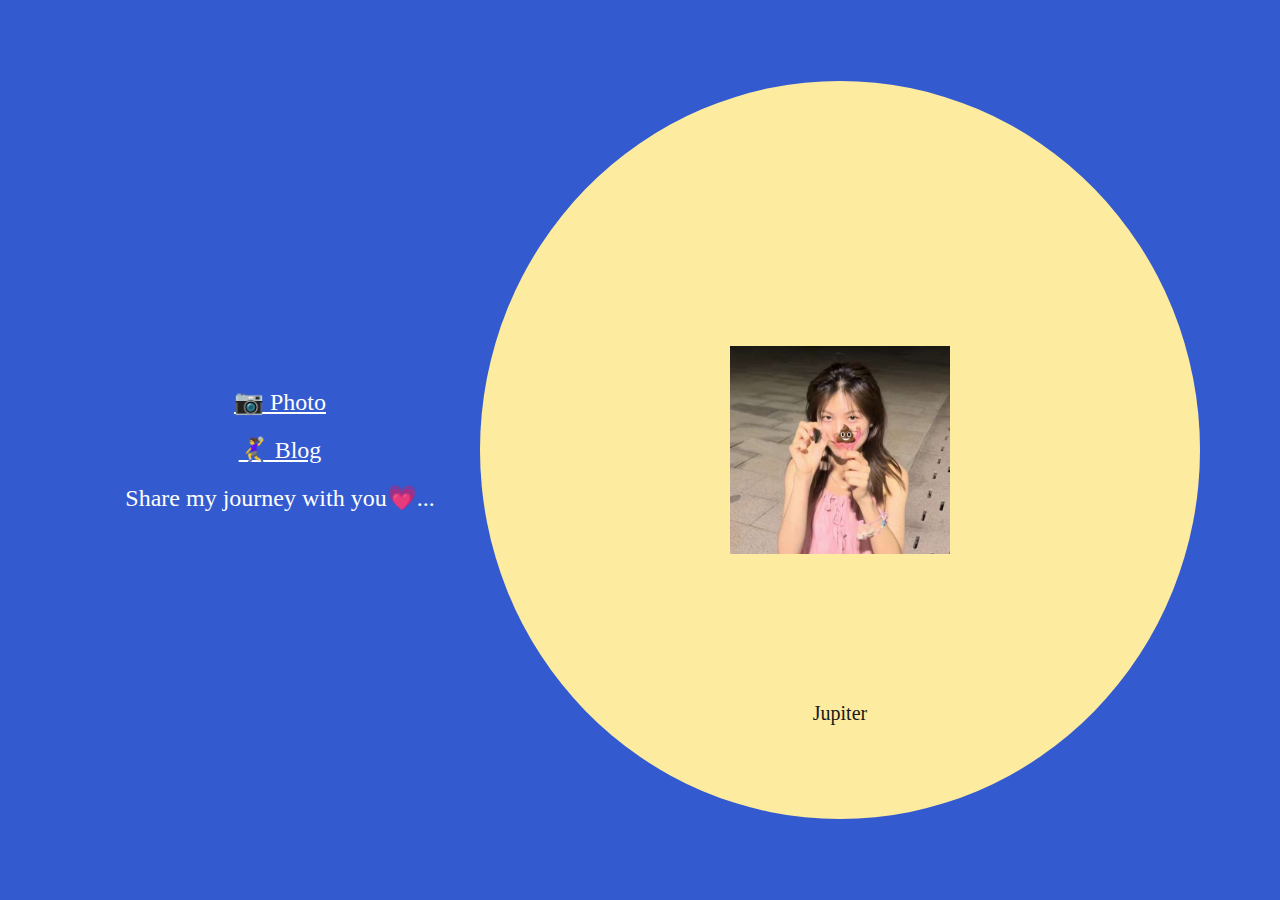
<file: index.html>
<!DOCTYPE html>
<html lang="en">
<head>
    <meta charset="UTF-8">
    <meta name="viewport" content="width=device-width, initial-scale=1.0">
    <title>JupiterGlimpse</title>
    <style>
        body {
            margin: 0;
            font-family:  serif;
        }
        .container {
            display: flex;
            height: 100vh;
            background-color: #2a53ccf4;
            align-items: center;
            justify-content: center;
        }
        .left {
            flex: 1;
            color: white;
            padding: 20px;
            text-align: center;
        }
        .left a {
            display: block;
            margin: 20px 0;
            color: white;
            text-decoration: underline; /* 添加下划线 */
            font-size: 24px;
        }
        .left p {
            margin: 20px 0;
            font-size: 24px;
        }
        .right {
            flex: 1;
            display: flex;
            align-items: center;
            justify-content: center;
        }
        .circle {
            background-color: #fdeba0;
            width: 80vh; /* 调整圆的宽度 */
            height: 50vh; /* 调整圆的高度，确保是正圆 */
            padding-top: 40%;
            border-radius: 100%;
            position: relative;
            right: 80px; /* 距离右边边缘的固定值 */
            text-align: center;
        }
        .circle img {
            position: absolute;
            top: 50%;
            left: 50%;
            transform: translate(-50%, -50%);
            width: 220px;
        }
        .circle p {
            position: absolute;
            bottom: 10%;
            left: 50%;
            transform: translateX(-50%);
            font-size: 20px;
            color: rgb(22, 26, 26);
        }
    </style>
</head>
<body>
    <div class="container">
        <div class="left">
            <a href="photo.html">📷 Photo</a> <!-- 添加链接到photos.html -->
            <a href="blog.html">🤾‍♀️ Blog</a> <!-- 添加链接到blogs.html -->
            <p>Share my journey with you💗...</p>
        </div>
        <div class="right">
            <div class="circle">
                <img src="index_ava.JPG" alt="ava">
                <p>Jupiter</p>
            </div>
        </div>
    </div>
</body>
</html>
</file>
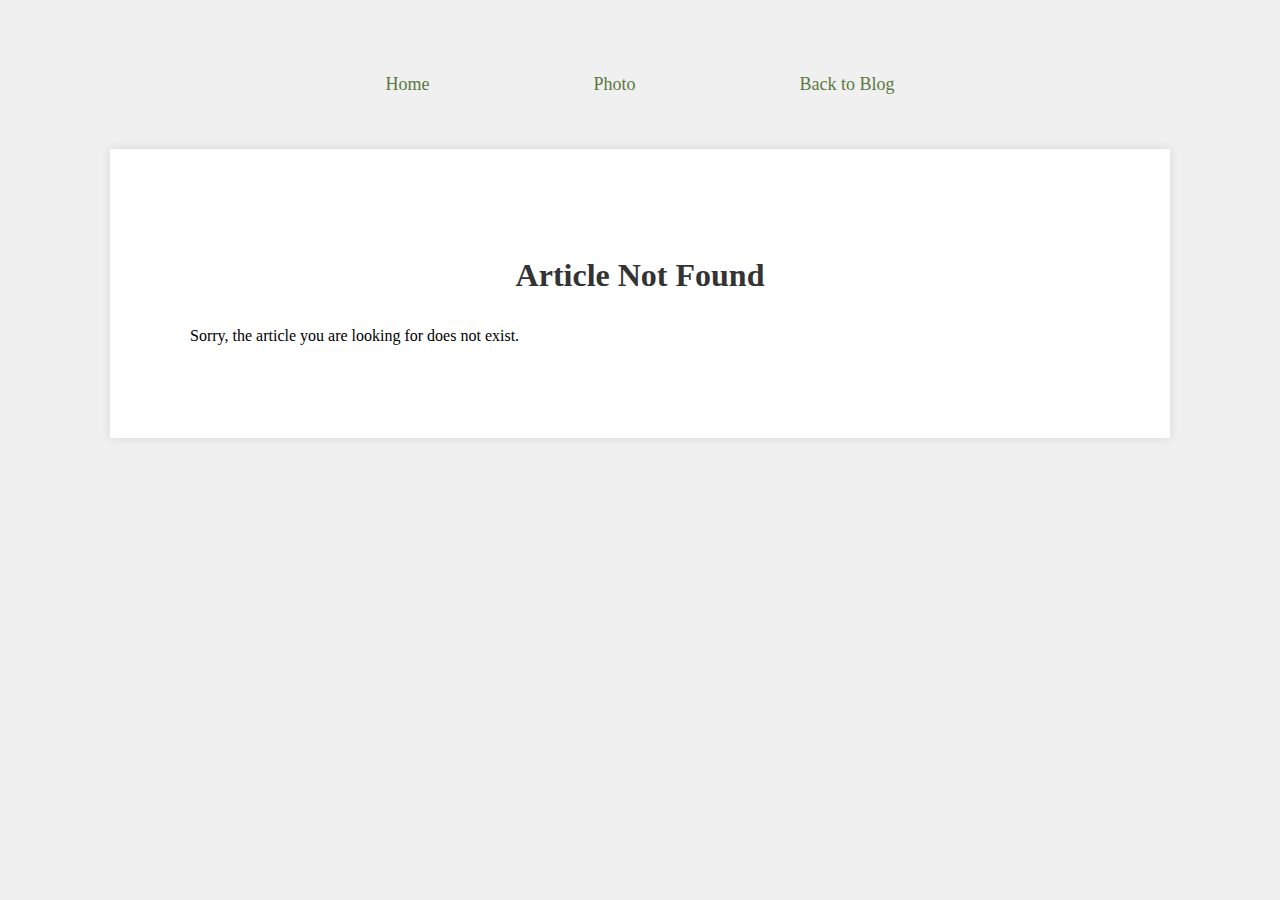
<file: article.html>
<!DOCTYPE html>
<html lang="en">
<head>
    <meta charset="UTF-8">
    <meta name="viewport" content="width=device-width, initial-scale=1.0">
    <title>Article</title>
    <link rel="stylesheet" href="styles.css">
    <link rel="icon" href="favicon.ico" type="image/x-icon">
</head>

<body class="article-page">
    <div class="container">
        <div class="button-container">
            <a href="index.html">Home</a>
            <a href="photo.html">Photo</a>
            <a href="blog.html">Back to Blog</a>
            
        </div>
        <div class="article-container">
            <header>
                <h1 id="article-title">Article Title</h1>
            </header>
            <article id="article-content">
                <!-- 文章内容将由JavaScript动态填充 -->
            </article>
            
        </div>
    </div>
    <script src="script.js"></script>
</body>
</html>
</file>
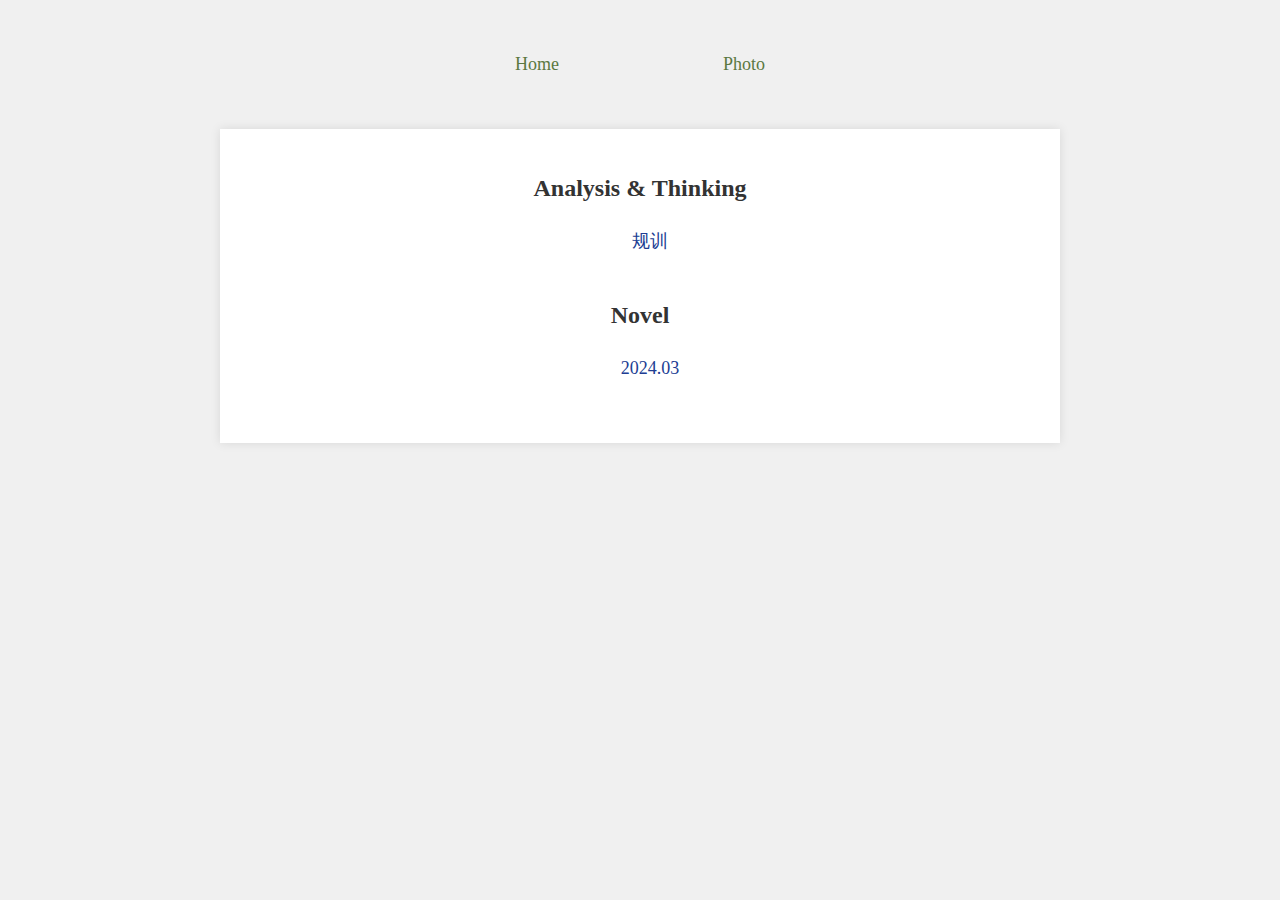
<file: blog.html>
<!DOCTYPE html>
<html lang="en">
<head>
    <meta charset="UTF-8">
    <meta name="viewport" content="width=device-width, initial-scale=1.0">
    <title>Blog</title>
    <link rel="stylesheet" href="styles.css">
    <link rel="icon" href="favicon.ico" type="image/x-icon">
</head>
<body>
    <div class="container">
        <div class="button-container">
            <a href="index.html">Home</a>
            <a href="photo.html">Photo</a>
        </div>
        <div class="blog-container">
            <section class="section1">
                <h2>Analysis & Thinking</h2>
            
                <ul>
                    <li><a href="#">规训</a></li>
            
                
                 </ul>
            </section>

            <section class="section2">
                <h2>Novel</h2>
            
                <ul>
                    <li><a href="article.html?article=2024.03">2024.03</a></li>
                
                
                 </ul>
            </section>
         </div>
    </div>
    <script src="script.js"></script>
</body>
</html>
</file>
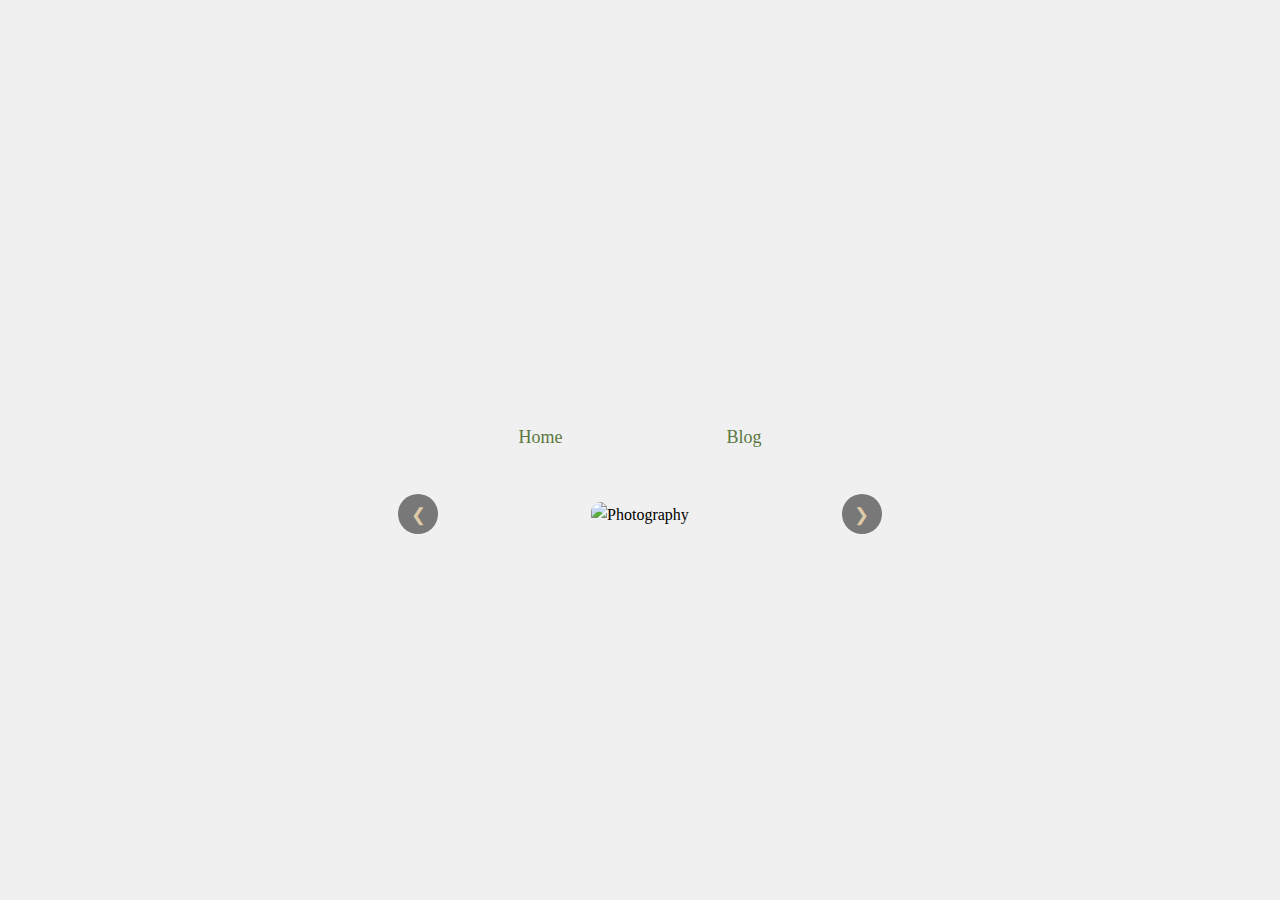
<file: photo.html>
<!DOCTYPE html>
<html lang="en">
<head>
    <meta charset="UTF-8">
    <meta name="viewport" content="width=device-width, initial-scale=1.0">
    <title>JupiterGlimpse</title>
    <link rel="stylesheet" href="styles.css">
    <link rel="icon" href="favicon.ico" type="image/x-icon"> <!-- 添加这行 -->


</head>
<body>
    <body class="photo-page">
        <div class="container">
            <div class="button-container">
                <a href="index.html">Home</a>
                <a href="blog.html">Blog</a>
            </div>
            <div class="gallery">
                <button class="prev" onclick="prevImage()">&#10094;</button>
                <img id="mainImage" alt="Photography">
                <button class="next" onclick="nextImage()">&#10095;</button>

            </div>
            
        </div>
    </div>
    <script src="script.js"></script>
</body>
</html>
</file>
<file: styles.css>
/* 通用样式 */
body {
    font-family: Georgia, serif;
    line-height: 1.6;
    background-color: #f0f0f0;
    margin: 0;
    padding: 0;
}

h1, h2 {
    color: #333;
}

p {
    margin: 10px 0;
}

a {
    color: rgb(91, 120, 65);
    text-decoration: none;
    font-size: 18px;
}

a:hover {
    text-decoration: underline;
}



/* 导航栏样式 */
.button-container {
    text-align: center;
    margin: 50px;
    gap:100px;
}

.button-container a {
    color: rgb(91, 120, 65);
    text-decoration: none;
    margin: 20px 80px;
    font-size: 18px;
}

.button-container a:hover {
    text-decoration: underline;
}



/* photo page 样式 */
body.photo-page {
    display: flex;
    justify-content: center;
    align-items: center;
    height: 100vh;
}

.container {
    text-align: center;
}

.gallery {
    position: relative;
    max-width: 800px;
    max-height: 90vh; /* 限制最大高度 */
    
}

.gallery img {
    width: 100%;
    height: 80vh; /* 使图片高度填满容器 */
    object-fit: contain; /* 保持图片纵横比 */
    border-radius: 10px;
    
 
}



button {
    position: absolute;
    top: 50%;
    transform: translateY(-50%);
    background-color: rgba(0, 0, 0, 0.5);
    color: #eed8b0de;
    border: none;
    width: 40px; /* 设置按钮宽度 */
    height: 40px; /* 设置按钮高度 */
    font-size: 18px; /* 调整按钮内文字或图标的大小 */
    padding: 10px;
    cursor: pointer;
    
    border-radius: 50%;
    
}

button:hover {
    background-color: rgba(0, 0, 0, 0.8);
}

.prev {
    left: 10px;
}

.next {
    right: 10px;
}





/* 博客页面样式 */
body.blog-page {
    padding: 20px;
}

.blog-container {
    max-width: 800px;
    margin: 0 auto;
    padding: 20px;
    background-color: #fff;
    box-shadow: 0 0 10px rgba(0, 0, 0, 0.1);
}


ul {
    list-style-type: none;
    padding-left: 20px;
    margin-left: 0;
}

ul li {
    margin: 5px 0;
}

ul li a {
    color: #203d93;
    text-decoration: none;
}

ul li a:hover {
    text-decoration: underline;
}

.section1, .section2 {
    margin-bottom: 40px;
}

/* article页面样式 */

body.article-page {
    padding: 20px;
}

.article-container {
    
    width: 900px;
    margin: 30px auto;
    padding: 80px;
    background-color: #fff;
    box-shadow: 0 0 10px rgba(0, 0, 0, 0.1);
}


header {
    margin-bottom: 20px;
}

article {
    text-align: left; /* 使文章内容左对齐 */
}
</file>
